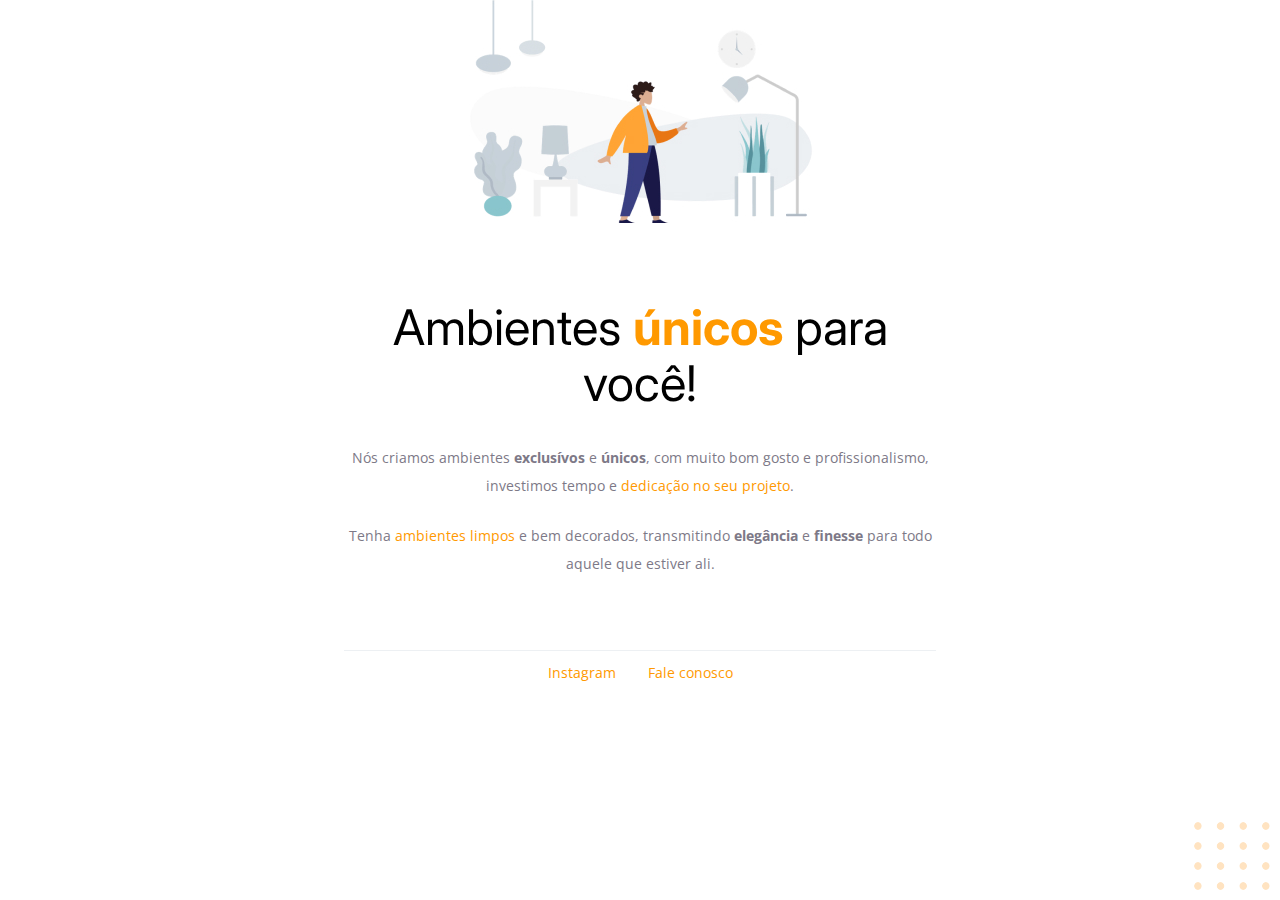
<file: index.html>
<!DOCTYPE html>
<html lang="pt-br">
  <head>
    <link rel="preconnect" href="https://fonts.googleapis.com">
    <link rel="preconnect" href="https://fonts.gstatic.com" crossorigin>

    <meta charset="UTF-8">
    <meta name="viewport" content="width=device-width, initial-scale=1.0">
    
    <title>Móveis customizados</title>

    <link href="https://fonts.googleapis.com/css2?family=Inter:wght@400;700&family=Open+Sans:wght@400;700&display=swap" rel="stylesheet">
    
    <link rel="stylesheet" href="style.css">

  </head>
  <body>
       
    <div id="hero">
      <img src="./images/img1.jpg" alt="Desenho de uma pessoa vestindo uma camisa amarela em uma sala com móveis">
      <h1>Ambientes <span>únicos</span> para você!</h1>
      <p>
        Nós criamos ambientes <strong>exclusívos</strong> e <strong>únicos</strong>, com muito bom gosto e profissionalismo, investimos tempo e <span>dedicação no seu projeto</span>. 
      </p>
      <br>
      <p>
        Tenha <span>ambientes limpos</span> e bem decorados, transmitindo <strong>elegância</strong> e <strong>finesse</strong> para todo aquele que estiver ali.
      </p>
    </div>
    
    <div id="footer">

      <div class="line"></div>

      <a href="https://instagram.com/moveisparavoce" target="_blank">Instagram</a>
      <a href="mailto:contato@moveisparavoce.com">Fale conosco</a>
    </div>
    
    <img id="balls" src="./images/balls.svg" alt="Bolinhas laranjadas no canto direito inferior da tela">
  
  </body>
  </html>
</file>
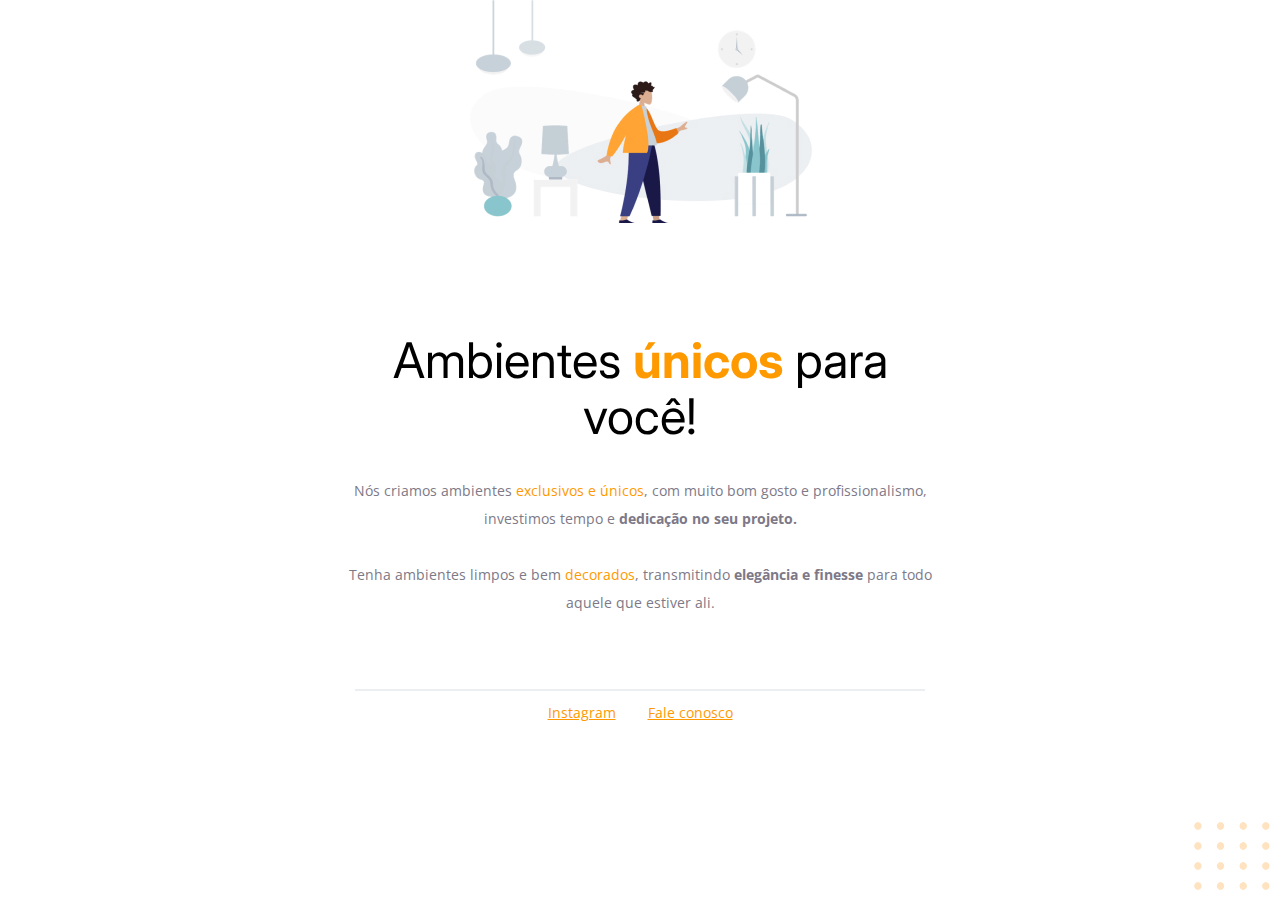
<file: desafio-codigo-quebrado/index.html>
<!-- Instrução que define o tipo do documento. -->
<!DOCTYPE html>
<html lang="pt-br">
  <!-- Tag <head> contém as instruções para a página -->
  <head>
    <link rel="preconnect" href="https://fonts.googleapis.com" />
    <link rel="preconnect" href="https://fonts.gstatic.com" crossorigin />
    <meta charset="UTF-8" />
    <meta name="viewport" content="width=device-width, initial-scale=1.0" />
    <title>Móveis customizados</title>

    <link
      href="https://fonts.googleapis.com/css2?family=Inter:wght@400;700&family=Open+Sans:wght@400;700&display=swap"
      rel="stylesheet"
    />

    <link rel="stylesheet" href="style.css" />
  </head>

  <!-- Tag <body> é o corpo do documento, onde tem as informações que serão mostradas. -->
  <body>
    <div id="hero">
      <img
        src="images/img1.jpg"
        alt="Desenho de uma pessoa vestindo uma camisa amarela em uma sala com Móveis"
      />

      <h1>Ambientes <span>únicos</span> para você!</h1>
      <p>
        Nós criamos ambientes <span>exclusivos e únicos</span>, com muito
        bom gosto e profissionalismo, investimos tempo e
        <strong>dedicação no seu projeto.</strong>
        <br />
        <br />
        Tenha ambientes limpos e bem <span>decorados</span>, transmitindo
        <strong>elegância e finesse</strong>
        para todo aquele que estiver ali.
      </p>
    </div>
    
    <div id="footer">
      <div class="line"></div>
      <a target="_blank" href="https://instagram.com/moveisparavoce"
        >Instagram</a
        >
      <a href="mailto:contato@moveisparavoce.com">Fale conosco</a>
    </div>

    <img
      id="balls"
      src="images/balls.svg"
      alt="Bolinhas alaranjadas no canto inferior direito da tela"
    />
  </body>
  </html>
</file>
<file: style.css>
/* Fontes
font-family: 'Inter', sans-serif;
font-family: 'Open Sans', sans-serif;
*/

* {
  padding: 0;
  margin: 0;
  box-sizing: border-box;
}

body {
  font-family: 'Open Sans', sans-serif;
  text-align: center;
} 

#hero {
  width: 37rem;
  margin: 0 auto 4.5rem;
}

#hero img {
  margin-bottom: 4.5rem;
}

h1 {
  font-family: 'Inter', sans-serif;
  font-size: 49px;
  line-height: 56px;
  font-weight: normal;
  margin-bottom: 2rem;
}

h1 span {
  font-weight: bold;
}

span {
  color: #FF9900;
}

p, #footer {
  color: #7D7987;
  font-size: 14px;
  line-height: 28px;
}

#footer .line {
  width: 37rem;
  border-top: 1px solid hsla(210, 19%, 94%, 1);
  margin: 0 auto 0.5rem;
}

#footer a + a {
  margin-left: 1.75rem;
}

a {
  text-decoration: none;
  color: #FF9900;
  /* margin-bottom: 2.0625rem; */
}

/* #footer {
  margin-bottom: 2.0625rem;
} */

#balls {
  position: fixed;
  bottom: 0;
  right: 0;
}
</file>
<file: desafio-codigo-quebrado/style.css>
body {
  font-family: "Open Sans", sans-serif;
  text-align: center;
  margin: 0;
}

#hero {
  width: 592px;
  margin: 0 auto 72px;
}

#hero img {
  margin: 0 auto 72px;
}

h1 {
  font-family: "Inter", sans-serif;
  font-size: 49px;
  line-height: 56px;
  font-weight: normal;
  margin-bottom: 32px;
}

h1 span {
  font-weight: bold;
}

span, a {
  color: #ff9900;
}

p, #footer {
  color: #7d7987;
  font-size: 14px;
  line-height: 28px;
}

#footer a + a {
  margin-left: 28px;
}

.line {
  width: 568px;
  height: 0;
  margin: 0 auto 8px;
  border: 1px solid #ECEFF2;
}

#balls {
  position: fixed;
  bottom: 0;
  right: 0;
}
</file>
